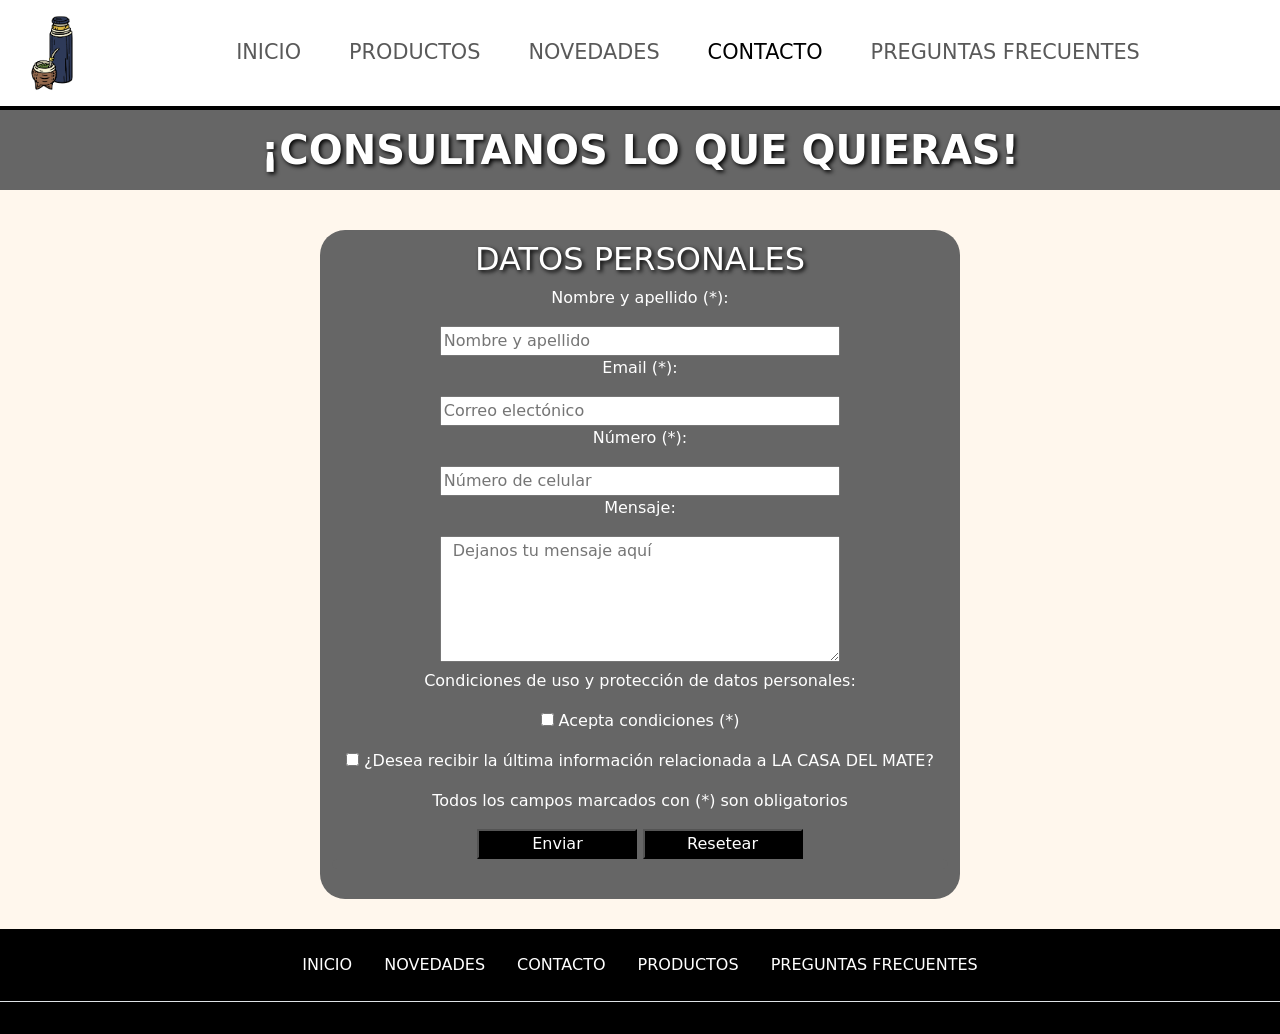
<file: pages/contacto.html>
<!DOCTYPE html>
<html lang="es">
<head>
    <meta charset="UTF-8">
    <meta name="viewport" content="width=device-width, initial-scale=1.0">
    <meta name="description" content="En La Casa del Mate, te vas a poder contactar con nuestro equipo, el cual te brindara una atencion personalizada. Estamos para ayudarte, no dudes en contactarnos.">
    <meta name="keywords" content="mate, argentina, uruguay,termo,yerba, bombilla, canarias, baldos, verde flor, taragui, rosamonte, playadito, costumbre, campo">
    <title>LA CASA DEL MATE 🧉</title>
    <link rel="shotcurt icon" href="../recursos/mate.png"  type="image/x-icon">
    <!-- Bootstrap CSS -->
    <link href="https://cdn.jsdelivr.net/npm/bootstrap@5.3.1/dist/css/bootstrap.min.css" rel="stylesheet" integrity="sha384-4bw+/aepP/YC94hEpVNVgiZdgIC5+VKNBQNGCHeKRQN+PtmoHDEXuppvnDJzQIu9" crossorigin="anonymous">
    <!-- AOS -->
    <link href="https://unpkg.com/aos@2.3.1/dist/aos.css" rel="stylesheet">
    <link rel="stylesheet" href="../css/estilo.css">
</head>

<body>
    <header class="navbar navbar-expand-lg sticky-top">
        <div class="container-fluid">
            <a class="navbar-brand" href="../index.html">
                <img class="logo" src="../recursos/mate-logo.png" alt="logo de la página">
            </a>
            <button class="navbar-toggler" type="button" data-bs-toggle="collapse" data-bs-target="#navbarNav"
                aria-controls="navbarNav" aria-expanded="false" aria-label="Toggle navigation">
                <span class="navbar-toggler-icon"></span>
            </button>
            <nav class="collapse navbar-collapse" id="navbarNav">
                <ul class="navbar-nav mx-auto fuentes">
                    <li class="nav-item">
                        <a class="nav-link" aria-current="page" href="../index.html">Inicio</a>
                    </li>
                    <li class="nav-item">
                        <a class="nav-link" href="productos.html">Productos</a>
                    </li>
                    <li class="nav-item">
                        <a class="nav-link" href="Novedades.html">NOVEDADES</a>
                    </li>
                    <li class="nav-item">
                        <a class="nav-link active" href="contacto.html">Contacto</a>
                    </li>
                    <li class="nav-item">
                        <a class="nav-link" href="PreguntasFrecuentes.html">Preguntas frecuentes</a>
                    </li>
                </ul>
            </nav>
        </div>
    </header>

    <h1 class="contacto">¡Consultanos lo que quieras!</h1>

    <main>
        <div data-aos="flip-right" data-aos-easing="ease-out-cubic" data-aos-duration="2000" class="container-fluid col-lg-12" id="alinear">
            <div class="row">
                <div class="col-lg-6 col-md-12 col-sm-12 container-fluid" id="textomain">
                    <article>
                        <h2 class="formularioTitulo">Datos personales</h2>
                        <form action="#" method="get">
                            <div class="row">
                                <div class="col-lg-12 col-md-12 col-sm-12">
                                    <p>Nombre y apellido (*):</p>
                                    <input class="caja" placeholder="Nombre y apellido" type="text" name="nombre" required>
                                </div>
                                <div class="col-lg-12 col-md-12 col-sm-12">
                                    <p>Email (*):</p>
                                    <input class="caja" placeholder="Correo electónico" type="email" name="correo" required>
                                </div>
                                <div class="col-lg-12 col-md-12 col-sm-12">
                                    <p>Número (*):</p>
                                    <input class="caja" placeholder="Número de celular" type="number" name="número" required>
                                </div>
                                <div class="col-lg-12 col-md-12 col-sm-12">
                                    <p>Mensaje:</p>
                                    <textarea placeholder="Dejanos tu mensaje aquí" rows="5" cols="50" name="mensaje"
                                        class="container-fluid col-lg-8 caja"></textarea>
                                </div>
                            </div>
                            <div class="col-lg-12 col-md-12 col-sm-12">
                                <p>Condiciones de uso y protección de datos personales:</p>
                                <p></p>
                                <p><input type="checkbox" name="sicondiciones" value="si" required> Acepta condiciones
                                    (*)</p>
                                <p><input type="checkbox" name="sipublicidades" value="si"> ¿Desea recibir la última
                                    información relacionada a LA CASA DEL MATE?</p>
                                <p>Todos los campos marcados con (*) son obligatorios</p>
                                <input class="colorBtn2" type="submit" value="Enviar">
                                <input class="colorBtn2" type="reset" value="Resetear">
                                <p id="textomain2"></p>
                            </div>
                        </form>
                    </article>
                </div>
            </div>
        </div>
    </main>

    <footer class="py-3 my-O">
        <ul class="nav justify-content-center border-bottom pb-3 mb-3">
            <li class="nav-item"><a href="../index.html" class="nav-link px-6 text-white">INICIO</a></li>
            <li class="nav-item"><a href="Novedades.html" class="nav-link px-6 text-white">NOVEDADES</a></li>
            <li class="nav-item"><a href="contacto.html"class="nav-link px-6 text-white">CONTACTO</a></li>
            <li class="nav-item"><a href="Productos.html"class="nav-link px-6 text-white">PRODUCTOS</a></li>
            <li class="nav-item"><a href="PreguntasFrecuentes.html"class="nav-link px-6 text-white">PREGUNTAS FRECUENTES</a></li>
        </ul>

    </footer> 
    <script src="https://cdn.jsdelivr.net/npm/bootstrap@5.3.1/dist/js/bootstrap.bundle.min.js"
    integrity="sha384-HwwvtgBNo3bZJJLYd8oVXjrBZt8cqVSpeBNS5n7C8IVInixGAoxmnlMuBnhbgrkm"
    crossorigin="anonymous"></script>
    
    <!-- AOS JS -->
    <script src="https://unpkg.com/aos@2.3.1/dist/aos.js"></script>
    <script>
        AOS.init();
    </script>
</body>
</html>
</file>
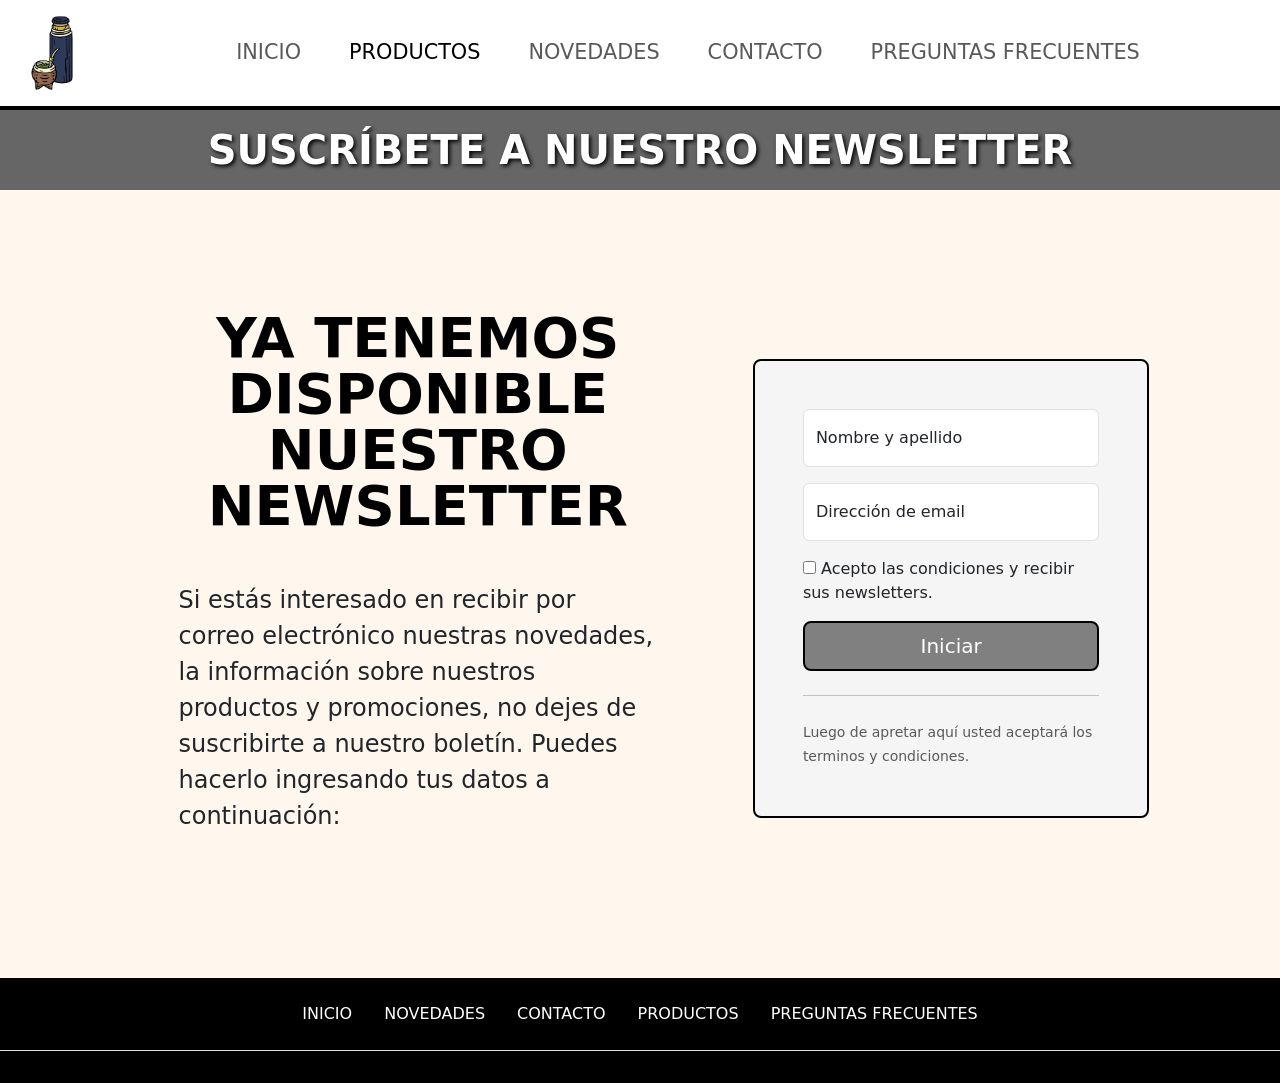
<file: pages/Novedades.html>
<!DOCTYPE html>
<html lang="es">

<head>
    <meta charset="UTF-8">
    <meta name="viewport" content="width=device-width, initial-scale=1.0">
    <meta name="description" content="En La Casa del Mate, te vas a enterar las ultimas novedades, como tambien de las diferentes promociones de nuestra tienda.">
    <meta name="keywords" content="mate, argentina, uruguay,termo,yerba, bombilla, canarias, baldos, verde flor, taragui, rosamonte, playadito, costumbre, campo">
    <title>LA CASA DEL MATE 🧉</title>
    <link rel="shotcurt icon" href="../recursos/mate.png"  type="image/x-icon">
    <!-- Bootstrap CSS -->
    <link href="https://cdn.jsdelivr.net/npm/bootstrap@5.3.1/dist/css/bootstrap.min.css" rel="stylesheet" integrity="sha384-4bw+/aepP/YC94hEpVNVgiZdgIC5+VKNBQNGCHeKRQN+PtmoHDEXuppvnDJzQIu9" crossorigin="anonymous">
    <!-- AOS -->
    <link href="https://unpkg.com/aos@2.3.1/dist/aos.css" rel="stylesheet">
    <link rel="stylesheet" href="../css/estilo.css">
</head>

<body>
    <header class="navbar navbar-expand-lg sticky-top">
        <div class="container-fluid">
            <a class="navbar-brand" href="../index.html">
                <img class="logo" src="../recursos/mate-logo.png" alt="logo de la página">
            </a>
            <button class="navbar-toggler" type="button" data-bs-toggle="collapse" data-bs-target="#navbarNav"
                aria-controls="navbarNav" aria-expanded="false" aria-label="Toggle navigation">
                <span class="navbar-toggler-icon"></span>
            </button>
            <nav class="collapse navbar-collapse" id="navbarNav">
                <ul class="navbar-nav mx-auto fuentes">
                    <li class="nav-item">
                        <a class="nav-link" aria-current="page" href="../index.html">Inicio</a>
                    </li>
                    <li class="nav-item">
                        <a class="nav-link active" href="Productos.html">Productos</a>
                    </li>
                    <li class="nav-item">
                        <a class="nav-link" href="Novedades.html">Novedades</a>
                    </li>
                    <li class="nav-item">
                        <a class="nav-link" href="contacto.html">Contacto</a>
                    </li>
                    <li class="nav-item">
                        <a class="nav-link" href="PreguntasFrecuentes.html">Preguntas frecuentes</a>
                    </li>
                </ul>
            </nav>
        </div>
    </header>
    <main>

        <h1 class="contacto2">Suscríbete a nuestro newsletter</h1>
        
        <div class="container col-xl-10 col-xxl-8 px-4 py-5">
            <div class="row align-items-center g-lg-5 py-5">
                <div data-aos="fade-right" data-aos-offset="300" data-aos-easing="ease-in-sine" class="col-lg-7 text-center text-lg-start">
                    <h1 class="display-4 fw-bold lh-1 text-body-emphasis mb-5">Ya tenemos disponible nuestro newsletter</h1>
                    <p class="col-lg-10 fs-4 m-auto mb-5">Si estás interesado en recibir por correo electrónico nuestras novedades, la
                        información sobre nuestros productos y promociones, no dejes de suscribirte a nuestro boletín.
                        Puedes hacerlo ingresando tus datos a continuación:</p>
                </div>
                <div data-aos="fade-left" data-aos-offset="300" data-aos-easing="ease-in-sine" class="col-md-10 mx-auto col-lg-5">
                    <form class="cuadroForm p-4 p-md-5 rounded-3">
                        <div class="form-floating mb-3">
                            <input type="name" class="form-control" id="nameAndLastname" placeholder="Nombre y apellido">
                            <label for="nameAndLastname"> Nombre y apellido </label>
                        </div>
                        <div class="form-floating mb-3">
                            <input type="email" class="form-control" id="floatingInput" placeholder="name@example.com">
                            <label for="floatingInput">Dirección de email</label>
                        </div>

                        <div class="checkbox mb-3">
                            <label>
                                <input type="checkbox" value="sicondiciones"> Acepto las condiciones y recibir sus
                                newsletters. </label>
                        </div>
                        <button class="w-100 btn btn-lg colorBtn" type="submit">Iniciar</button>
                        <hr class="my-4">
                        <small class="text-body-secondary">Luego de apretar aquí usted aceptará los terminos y condiciones.</small>
                    </form>
                </div>
            </div>
        </div>
    </main>

    <footer class="py-3 my-O">
        <ul class="nav justify-content-center border-bottom pb-3 mb-3">
            <li class="nav-item"><a href="../index.html" class="nav-link px-6 text-white">INICIO</a></li>
            <li class="nav-item"><a href="Novedades.html" class="nav-link px-6 text-white">NOVEDADES</a></li>
            <li class="nav-item"><a href="contacto.html"class="nav-link px-6 text-white">CONTACTO</a></li>
            <li class="nav-item"><a href="Productos.html"class="nav-link px-6 text-white">PRODUCTOS</a></li>
            <li class="nav-item"><a href="PreguntasFrecuentes.html"class="nav-link px-6 text-white">PREGUNTAS FRECUENTES</a></li>
        </ul>

    </footer> 
    <script src="https://cdn.jsdelivr.net/npm/bootstrap@5.3.1/dist/js/bootstrap.bundle.min.js"
    integrity="sha384-HwwvtgBNo3bZJJLYd8oVXjrBZt8cqVSpeBNS5n7C8IVInixGAoxmnlMuBnhbgrkm"
    crossorigin="anonymous"></script>

    <!-- AOS JS -->
    <script src="https://unpkg.com/aos@2.3.1/dist/aos.js"></script>
    <script>
        AOS.init();
    </script>

</body>

</html>
</file>
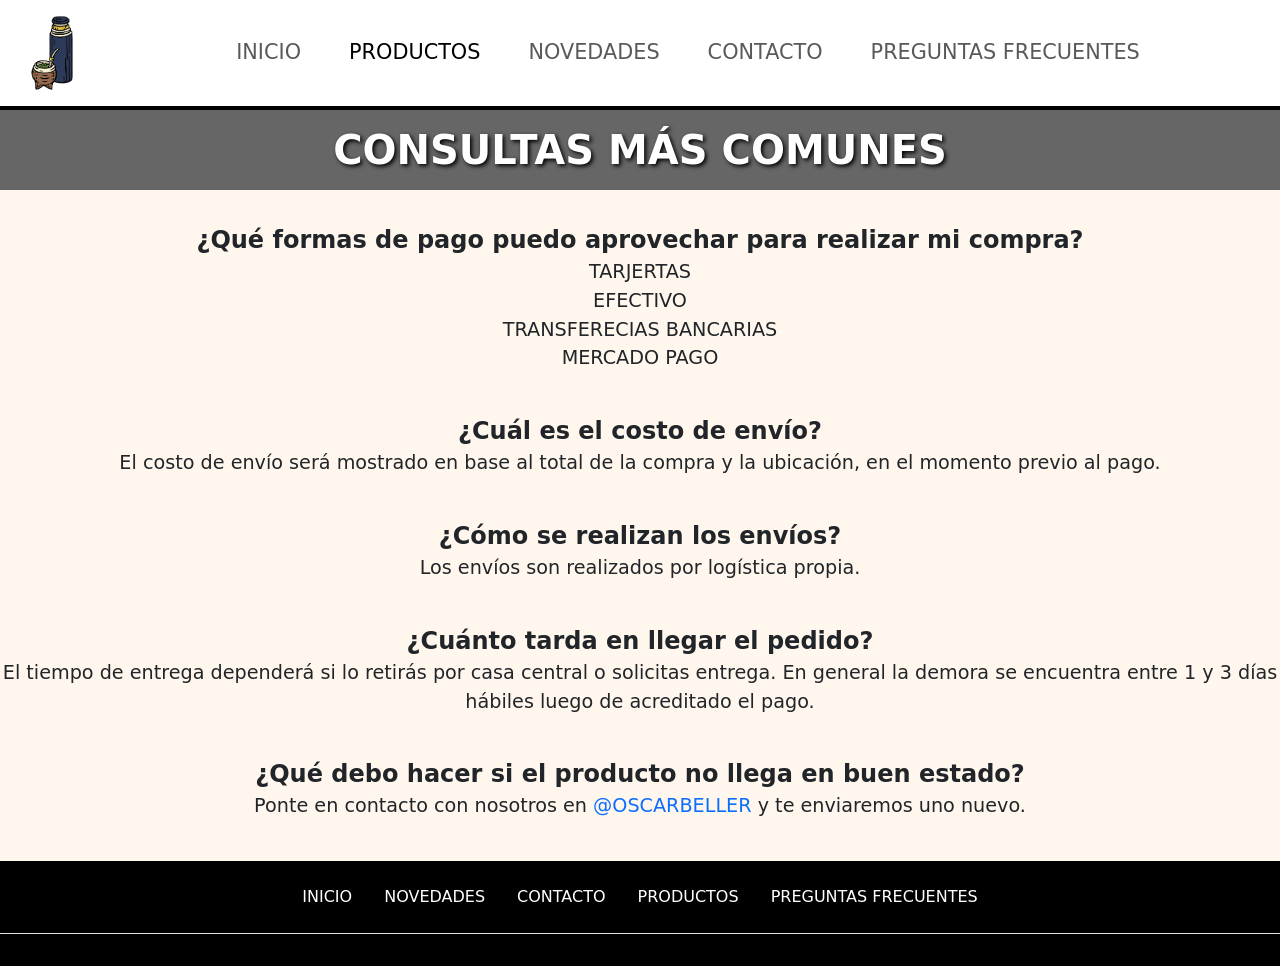
<file: pages/PreguntasFrecuentes.html>
<!DOCTYPE html>
<html lang="es">
<head>
    <meta charset="UTF-8">
    <meta name="viewport" content="width=device-width, initial-scale=1.0">
    <meta name="description" content="En La Casa del Mate, te vamos a sacar aquellas dudas que tengas sobre todo lo relacionado con el mate, como asi tambien con todo lo que rodea esta gran tradicion de sudamerica.">
    <meta name="keywords" content="mate, argentina, uruguay,termo,yerba, bombilla, canarias, baldos, verde flor, taragui, rosamonte, playadito, costumbre, campo">
    <title>LA CASA DEL MATE 🧉</title>
    <link rel="shotcurt icon" href="../recursos/mate.png"  type="image/x-icon">
    <!-- Bootstrap CSS -->
    <link href="https://cdn.jsdelivr.net/npm/bootstrap@5.3.1/dist/css/bootstrap.min.css" rel="stylesheet" integrity="sha384-4bw+/aepP/YC94hEpVNVgiZdgIC5+VKNBQNGCHeKRQN+PtmoHDEXuppvnDJzQIu9" crossorigin="anonymous">
    <!-- AOS -->
    <link href="https://unpkg.com/aos@2.3.1/dist/aos.css" rel="stylesheet">
    <link rel="stylesheet" href="../css/estilo.css">
</head>
<body>
    <header class="navbar navbar-expand-lg sticky-top">
        <div class="container-fluid">
            <a class="navbar-brand" href="../index.html">
                <img class="logo" src="../recursos/mate-logo.png" alt="logo de la página">
            </a>
            <button class="navbar-toggler" type="button" data-bs-toggle="collapse" data-bs-target="#navbarNav"
                aria-controls="navbarNav" aria-expanded="false" aria-label="Toggle navigation">
                <span class="navbar-toggler-icon"></span>
            </button>
            <nav class="collapse navbar-collapse" id="navbarNav">
                <ul class="navbar-nav mx-auto fuentes">
                    <li class="nav-item">
                        <a class="nav-link" aria-current="page" href="../index.html">Inicio</a>
                    </li>
                    <li class="nav-item">
                        <a class="nav-link active" href="Productos.html">Productos</a>
                    </li>
                    <li class="nav-item">
                        <a class="nav-link" href="Novedades.html">Novedades</a>
                    </li>
                    <li class="nav-item">
                        <a class="nav-link" href="contacto.html">Contacto</a>
                    </li>
                    <li class="nav-item">
                        <a class="nav-link" href="PreguntasFrecuentes.html">Preguntas frecuentes</a>
                    </li>
                </ul>
            </nav>
        </div>
    </header>
    
    <main>

        <h1 class="colorFaq">Consultas más comunes</h1>
        
        <div class="faq ">
            <strong class="preguntas">¿Qué formas de pago puedo aprovechar para realizar mi compra?</strong>
            <p class="respuesta"> 
                TARJERTAS <br>
                EFECTIVO <br>
                TRANSFERECIAS BANCARIAS <br>
                MERCADO PAGO <br>
                
            </UL></p>
            <br>
            <strong  class="preguntas">¿Cuál es el costo de envío?</strong>
            <p class="respuesta">El costo de envío será mostrado en base al total de la compra y la ubicación, en el momento previo al pago.</p>
            <br>
            <strong  class="preguntas">¿Cómo se realizan los envíos?</strong>
            <p class="respuesta">Los envíos son realizados por logística propia.</p>
            <br>
            <strong  class="preguntas">¿Cuánto tarda en llegar el pedido?</strong>
            <p class="respuesta">El tiempo de entrega dependerá si lo retirás por casa central o solicitas entrega. En general la demora se encuentra entre 1 y 3 días hábiles luego de acreditado el pago.</p>
            <br>
            <strong  class="preguntas">¿Qué debo hacer si el producto no llega en buen estado?</strong>
            <p class="respuesta">Ponte en contacto con nosotros en <a class="redesFaq" href="https://www.instagram.com/oscarbeller/" target="_blank">@OSCARBELLER </a> y te enviaremos uno nuevo.</p>
            <br>
        </div>

    </main>


    <footer class="py-3 my-O">
        <ul class="nav justify-content-center border-bottom pb-3 mb-3">
            <li class="nav-item"><a href="../index.html" class="nav-link px-6 text-white">INICIO</a></li>
            <li class="nav-item"><a href="Novedades.html" class="nav-link px-6 text-white">NOVEDADES</a></li>
            <li class="nav-item"><a href="contacto.html"class="nav-link px-6 text-white">CONTACTO</a></li>
            <li class="nav-item"><a href="Productos.html"class="nav-link px-6 text-white">PRODUCTOS</a></li>
            <li class="nav-item"><a href="PreguntasFrecuentes.html"class="nav-link px-6 text-white">PREGUNTAS FRECUENTES</a></li>
        </ul>

    </footer> 
    <script src="https://cdn.jsdelivr.net/npm/bootstrap@5.3.1/dist/js/bootstrap.bundle.min.js"
    integrity="sha384-HwwvtgBNo3bZJJLYd8oVXjrBZt8cqVSpeBNS5n7C8IVInixGAoxmnlMuBnhbgrkm"
    crossorigin="anonymous"></script>
    <!-- AOS JS -->
    <script src="https://unpkg.com/aos@2.3.1/dist/aos.js"></script>
    <script>
        AOS.init();
    </script>
</body>
</html>
</file>
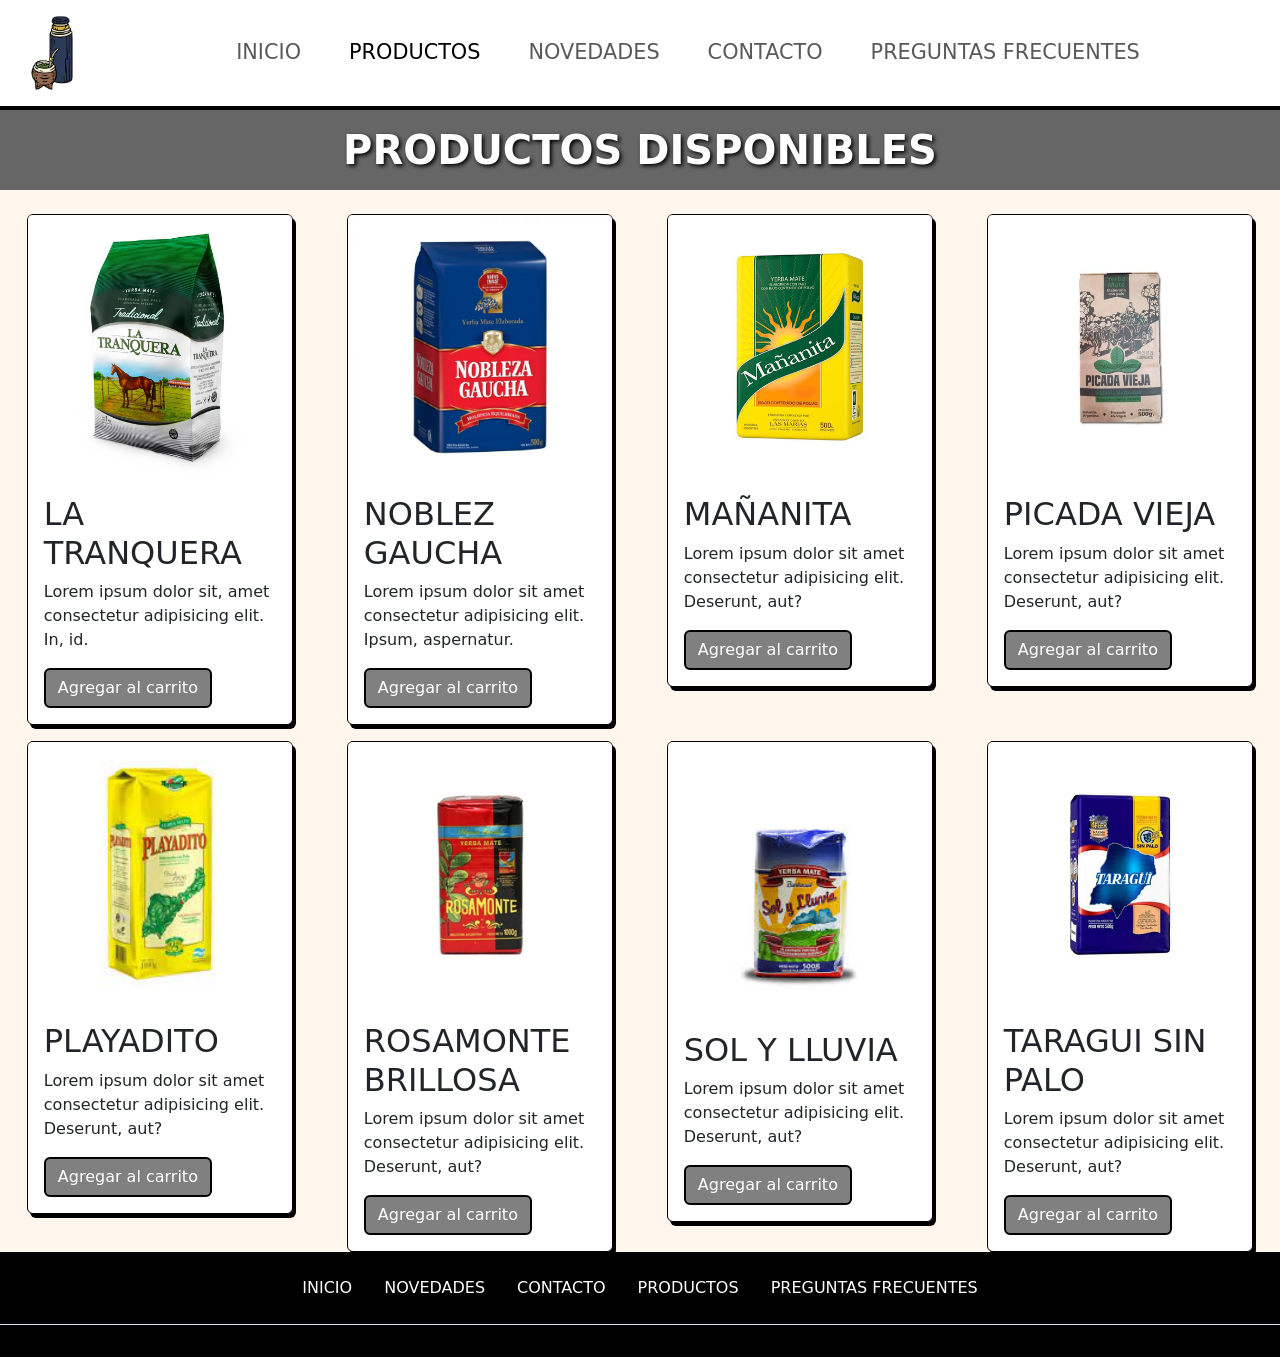
<file: pages/Productos.html>
<!DOCTYPE html>
<html lang="es">
<head>
    <meta charset="UTF-8">
    <meta name="viewport" content="width=device-width, initial-scale=1.0">
    <meta name="description" content="En La Casa del Mate, vas a encontrar la mayor variedad tanto de yerbas, como tambien de termos y mates del mercado. Tambien vas a encontrar diversos accesorios para tus mateadas con amigos.">
    <meta name="keywords" content="mate, argentina, uruguay,termo,yerba, bombilla, canarias, baldos, verde flor, taragui, rosamonte, playadito, costumbre, campo">
    <title>LA CASA DEL MATE 🧉</title>
    <link rel="shotcurt icon" href="../recursos/mate.png"  type="image/x-icon">
    <!-- Bootstrap CSS -->
    <link href="https://cdn.jsdelivr.net/npm/bootstrap@5.3.1/dist/css/bootstrap.min.css" rel="stylesheet" integrity="sha384-4bw+/aepP/YC94hEpVNVgiZdgIC5+VKNBQNGCHeKRQN+PtmoHDEXuppvnDJzQIu9" crossorigin="anonymous">
    <!-- AOS -->
    <link href="https://unpkg.com/aos@2.3.1/dist/aos.css" rel="stylesheet">
    <link rel="stylesheet" href="../css/estilo.css">
</head>
<body>
    <header class="navbar navbar-expand-lg sticky-top">
        <div class="container-fluid">
            <a class="navbar-brand" href="../index.html">
                <img class="logo" src="../recursos/mate-logo.png" alt="logo de la página">
            </a>
            <button class="navbar-toggler" type="button" data-bs-toggle="collapse" data-bs-target="#navbarNav"
                aria-controls="navbarNav" aria-expanded="false" aria-label="Toggle navigation">
                <span class="navbar-toggler-icon"></span>
            </button>
            <nav class="collapse navbar-collapse" id="navbarNav">
                <ul class="navbar-nav mx-auto fuentes">
                    <li class="nav-item">
                        <a class="nav-link" aria-current="page" href="../index.html">Inicio</a>
                    </li>
                    <li class="nav-item">
                        <a class="nav-link active" href="Productos.html">Productos</a>
                    </li>
                    <li class="nav-item">
                        <a class="nav-link" href="Novedades.html">Novedades</a>
                    </li>
                    <li class="nav-item">
                        <a class="nav-link" href="contacto.html">Contacto</a>
                    </li>
                    <li class="nav-item">
                        <a class="nav-link" href="PreguntasFrecuentes.html">Preguntas frecuentes</a>
                    </li>
                </ul>
            </nav>
        </div>
    </header>

    <main>

            
            <div>
                <h1 class="colorFaq">Productos disponibles</h1>
            </div>
            
            <div class="container-fluid">
            <div class="row">
                <div data-aos="flip-left" class="col-xl-3 col-md-6 col-sm-12 mt-3">
                    <div class="card">
                        <img src="../recursos/la-tranquera.jpg" class="card-img-top" alt="yerba la tranquera tradicional">
                        <div class="card-body">
                            <h2 class="card-title">LA TRANQUERA</h2>
                            <p class="card-text">Lorem ipsum dolor sit, amet consectetur adipisicing elit. In, id.</p>
                            <a href="#" class="btn colorBtn">Agregar al carrito</a>
                        </div>
                    </div>
                </div>
                

                <div data-aos="flip-left" class="col-xl-3 col-md-6 col-sm-12 mt-3">
                    <div class="card">
                        <img src="../recursos/nobleza-gaucha.jpg" class="card-img-top" alt="Yerba nobleza gaucha tradicional">
                        <div class="card-body">
                            <h2 class="card-title">NOBLEZ GAUCHA</h2>
                            <p class="card-text">Lorem ipsum dolor sit amet consectetur adipisicing elit. Ipsum, aspernatur.</p>
                            <a href="#" class="btn colorBtn">Agregar al carrito</a>
                        </div>
                    </div>
                </div>

                <div data-aos="flip-left" class="col-xl-3 col-md-6 col-sm-12 mt-3">
                    <div class="card">
                        <img src="../recursos/la-selva.jpg" class="card-img-top" alt="yerba mate MAÑANITA ">
                        <div class="card-body">
                            <h2 class="card-title">MAÑANITA</h2>
                            <p class="card-text">Lorem ipsum dolor sit amet consectetur adipisicing elit. Deserunt, aut?</p>
                            <a href="#" class="btn colorBtn">Agregar al carrito</a>
                        </div>
                    </div>
                </div>

                <div data-aos="flip-left" class="col-xl-3 col-md-6 col-sm-12 mt-3">
                    <div class="card">
                        <img src="../recursos/picada-vieja.jpg" class="card-img-top" alt="Yerba Picada Vieja">
                        <div class="card-body">
                            <h2 class="card-title">PICADA VIEJA</h2>
                            <p class="card-text">Lorem ipsum dolor sit amet consectetur adipisicing elit. Deserunt, aut?</p>
                            <a href="#" class="btn colorBtn">Agregar al carrito</a>
                        </div>
                    </div>
                </div>
                
                
                <div data-aos="flip-left" class="col-xl-3 col-md-6 col-sm-12 mt-3">
                    <div class="card">
                        <img src="../recursos/playadito-amarillo.jpg" class="card-img-top" alt="Yerba Playadito">
                        <div class="card-body">
                            <h2 class="card-title">PLAYADITO</h2>
                            <p class="card-text">Lorem ipsum dolor sit amet consectetur adipisicing elit. Deserunt, aut?</p>
                            <a href="#" class="btn colorBtn">Agregar al carrito</a>
                        </div>
                    </div>
                </div>
                
                
                <div data-aos="flip-left" class="col-xl-3 col-md-6 col-sm-12 mt-3">
                    <div class="card">
                        <img src="../recursos/rosamonte-brillosa.jpg" class="card-img-top" alt="Yerba Rosa Monte Brillosa">
                        <div class="card-body">
                            <h2 class="card-title">ROSAMONTE BRILLOSA</h2>
                            <p class="card-text">Lorem ipsum dolor sit amet consectetur adipisicing elit. Deserunt, aut?</p>
                            <a href="#" class="btn colorBtn">Agregar al carrito</a>
                        </div>
                    </div>
                </div>

                <div data-aos="flip-left" class="col-xl-3 col-md-6 col-sm-12 mt-3">
                    <div class="card">
                        <img src="../recursos/sol-y-lluvia.jpg" class="card-img-top" alt="Yerba Sol y Lluvia">
                        <div class="card-body">
                            <h2 class="card-title">SOL Y LLUVIA</h2>
                            <p class="card-text">Lorem ipsum dolor sit amet consectetur adipisicing elit. Deserunt, aut?</p>
                            <a href="#" class="btn colorBtn">Agregar al carrito</a>
                        </div>
                    </div>
                </div>

                <div data-aos="flip-left" class="col-xl-3 col-md-6 col-sm-12 mt-3">
                    <div class="card">
                        <img src="../recursos/taragui-azul.jpg" class="card-img-top" alt="Yerba Taragui Sin Palo">
                        <div class="card-body">
                            <h2 class="card-title">TARAGUI SIN PALO</h2>
                            <p class="card-text">Lorem ipsum dolor sit amet consectetur adipisicing elit. Deserunt, aut?</p>
                            <a href="#" class="btn colorBtn">Agregar al carrito</a>
                        </div>
                    </div>
                </div>
            </div>
        </div>
    </main>
    
    
    <footer class="py-3 my-O">
        <ul class="nav justify-content-center border-bottom pb-3 mb-3">
            <li class="nav-item"><a href="../index.html" class="nav-link px-6 text-white">INICIO</a></li>
            <li class="nav-item"><a href="Novedades.html" class="nav-link px-6 text-white">NOVEDADES</a></li>
            <li class="nav-item"><a href="contacto.html"class="nav-link px-6 text-white">CONTACTO</a></li>
            <li class="nav-item"><a href="Productos.html"class="nav-link px-6 text-white">PRODUCTOS</a></li>
            <li class="nav-item"><a href="PreguntasFrecuentes.html"class="nav-link px-6 text-white">PREGUNTAS FRECUENTES</a></li>
        </ul>

    </footer> 
    <script src="https://cdn.jsdelivr.net/npm/bootstrap@5.3.1/dist/js/bootstrap.bundle.min.js"
    integrity="sha384-HwwvtgBNo3bZJJLYd8oVXjrBZt8cqVSpeBNS5n7C8IVInixGAoxmnlMuBnhbgrkm"
    crossorigin="anonymous"></script>
    <!-- AOS JS -->
    <script src="https://unpkg.com/aos@2.3.1/dist/aos.js"></script>
    <script>
        AOS.init();
    </script>

</body>
</html>
</file>
<file: css/estilo.css>
/* CARUSEL */
.imgCarousel {
  height: 26rem;
  object-fit: cover;
}

/* Header */
header {
  border-bottom: 4px black solid;
  background-color: white;
}
header .logo {
  width: 5rem;
}
header .fuentes {
  font-size: 1.3rem;
  text-transform: uppercase;
  text-decoration: solid;
}
header .navbar-toggler {
  background-color: #cacaca;
  border: 2px black solid;
}

nav li {
  padding-inline: 1rem;
}

/* BODY */
body {
  background-color: #FFF7ED;
}
body h1 {
  text-align: center;
  font-weight: bold;
  text-transform: uppercase;
  font-size: 2.5rem;
  padding-top: 1rem;
  color: black;
}
body .indexH1 {
  margin-top: 1rem;
  margin-bottom: 2rem;
}
body .textoQS {
  margin: auto;
  width: 45%;
  margin-bottom: 3rem;
  margin-top: 2rem;
  text-align: center;
}
body .contacto {
  text-align: center;
  padding-top: 1rem;
  padding-bottom: 1rem;
  background-color: #666666;
  color: white;
  margin-bottom: 2.5rem;
  text-shadow: 2px 2px 4px black;
}
body .contacto2 {
  text-align: center;
  padding-top: 1rem;
  padding-bottom: 1rem;
  background-color: #666666;
  color: white;
  text-shadow: 2px 2px 4px black;
}
body .textoInicio {
  width: 95%;
  margin: auto;
  margin-top: 1rem;
  margin-bottom: 1.5rem;
  text-align: center;
}

/* FOOTER */
footer {
  background-color: black;
}

/* FAQ */
.colorFaq {
  background-color: #666666;
  color: white;
  padding-bottom: 1rem;
  text-shadow: 2px 2px 4px black;
}

.faq {
  margin-top: 2rem;
  text-align: center;
}

.preguntas {
  font-size: 1.5rem;
}

.respuesta {
  font-size: 1.2rem;
}

.redesFaq {
  text-decoration: none;
}

.contenedor {
  display: flex;
  flex-wrap: wrap;
}

/* Principal flex */
.contenedor {
  background-color: white;
  display: flex;
  flex-wrap: wrap;
  justify-content: space-evenly;
  align-items: center;
}

.columna {
  flex: 1;
  max-width: 300px;
  padding: 20px;
  box-sizing: border-box;
  background-color: white;
}
.columna img {
  max-width: 100%;
  max-height: 100%;
  height: auto;
  display: block;
  margin-bottom: 15px;
  margin: auto;
}
.columna h2 {
  font-size: 1.5rem;
  margin-bottom: 14px;
  text-align: center;
}
.columna p {
  font-size: 1rem;
  line-height: 1.2rem;
  margin-bottom: 20px;
  text-align: center;
}

@media screen and (max-width: 991px) {
  .columna {
    flex-basis: 100%;
    max-width: 100%;
  }
}
/* FORM */
#textomain {
  padding-top: 10px;
  background-color: #666666;
  color: white;
  border-radius: 25px;
  margin-bottom: 30px;
}

#textomain2 {
  padding-top: 10px;
  background-color: #666666;
  color: white;
  border-radius: 25px;
  margin-bottom: 30px;
}

#alinear {
  align-items: center;
  text-align: center;
}

.formularioTitulo {
  text-align: center;
  text-transform: uppercase;
  text-shadow: 2px 2px 4px black;
}

.caja {
  width: 65%;
}

/* BOTONES */
.colorBtn {
  background-color: gray;
  color: white;
  border: 2px solid black;
}
.colorBtn:hover {
  background-color: black;
  color: white;
}

.colorBtn2 {
  background-color: black;
  color: white;
  width: 10rem;
}
.colorBtn2:hover {
  background-color: white;
  color: black;
}

/* BARRA DE SCROLL*/
::-webkit-scrollbar {
  width: 10px;
  background-color: black;
}

::-webkit-scrollbar-thumb {
  background-color: gray;
  border-radius: 5px;
}
::-webkit-scrollbar-thumb:hover {
  background-color: #cacaca;
}

/* CARDS */
.card {
  border: 1px black solid;
  box-shadow: 3px 4px black;
  width: 90%;
  margin: auto;
}

.cuadroForm {
  border: 2px black solid;
  background-color: whitesmoke;
}

/* MAPS */
.googleMaps {
  width: 100%;
  height: 15rem;
}

.letraArial {
  font-family: Arial, Helvetica, sans-serif;
  text-transform: uppercase;
}

/*# sourceMappingURL=estilo.css.map */
</file>
